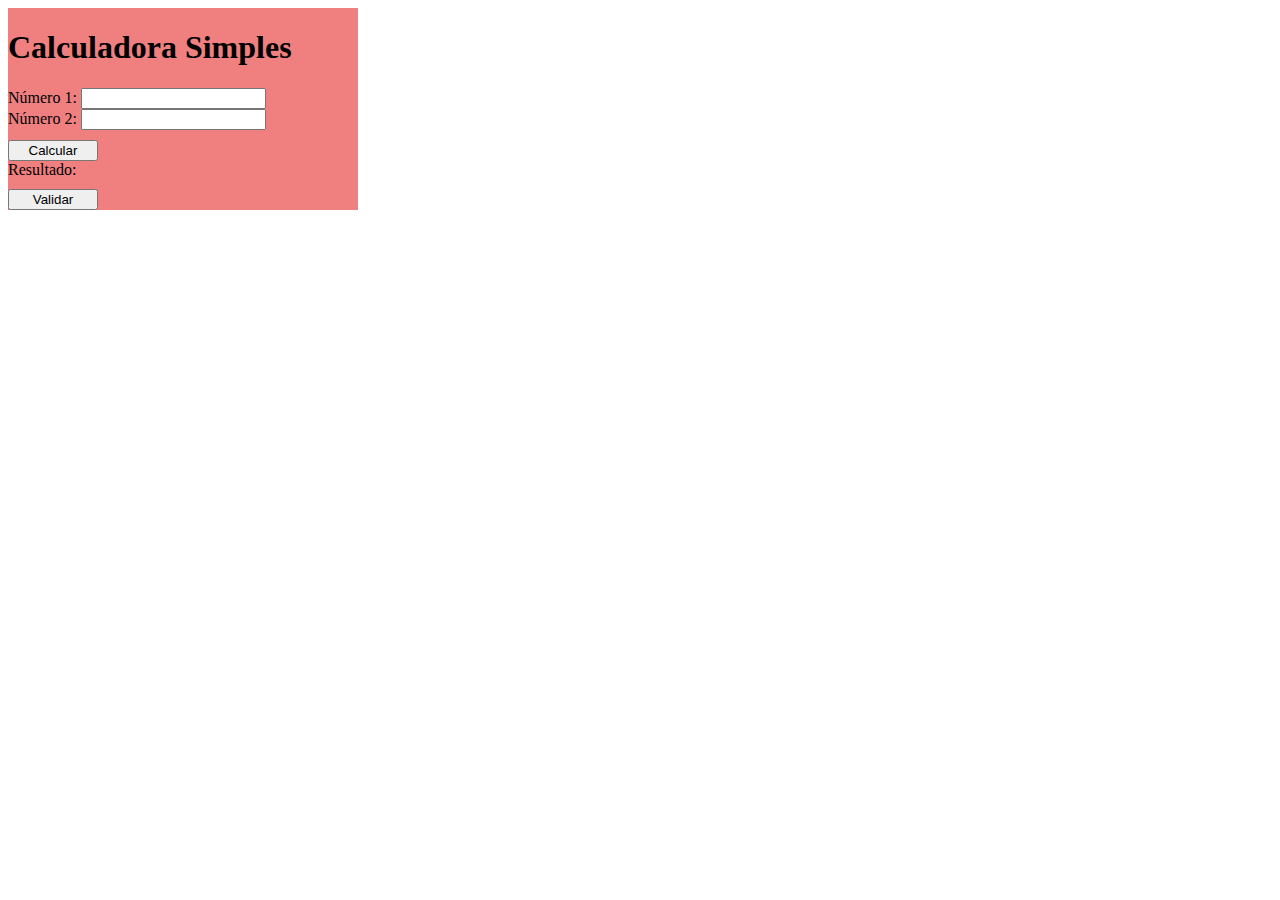
<file: aula1/index.html>
<html>
    <head>
        <link rel="stylesheet" type="text/css" href="./styles.css">
     
    </head>
    <body>
        <div class="container">
            <h1>Calculadora Simples</h1>

            <div>
                <span>Número 1:</span>
                <input id="input-num1" type="number">
            </div>

            <div class="row">
                <span>Número 2:</span>
                <input id="input-num2" type="number">
            </div>            

            <button onclick="calcular()">Calcular</button>
            <!-- class="error" -->
            <span id="txtResultado">Resultado:</span>

            <button>Validar</button>
        </div>

        <script>
            const numero1 = document.getElementById('input-num1')
            const numero2 = document.getElementById('input-num2')
            const txtResultado = document.getElementById('txtResultado')

            function calcular() {
                try {
                    console.log('Calculando alguma coisa...')                
                    const resultado = parseInt(numero1.value) + parseInt(numero2.value)
                    txtResultado.innerText = `Resultado: ${resultado}`    
                    txtResultado.classList.remove('error')
                } catch (error) {
                    txtResultado.innerText = 'Não foi possível calcular.'
                    txtResultado.classList.add('error')
                }
            }
        </script>

        <!-- <script src="main.js"></script> -->
    </body>
</html>
</file>
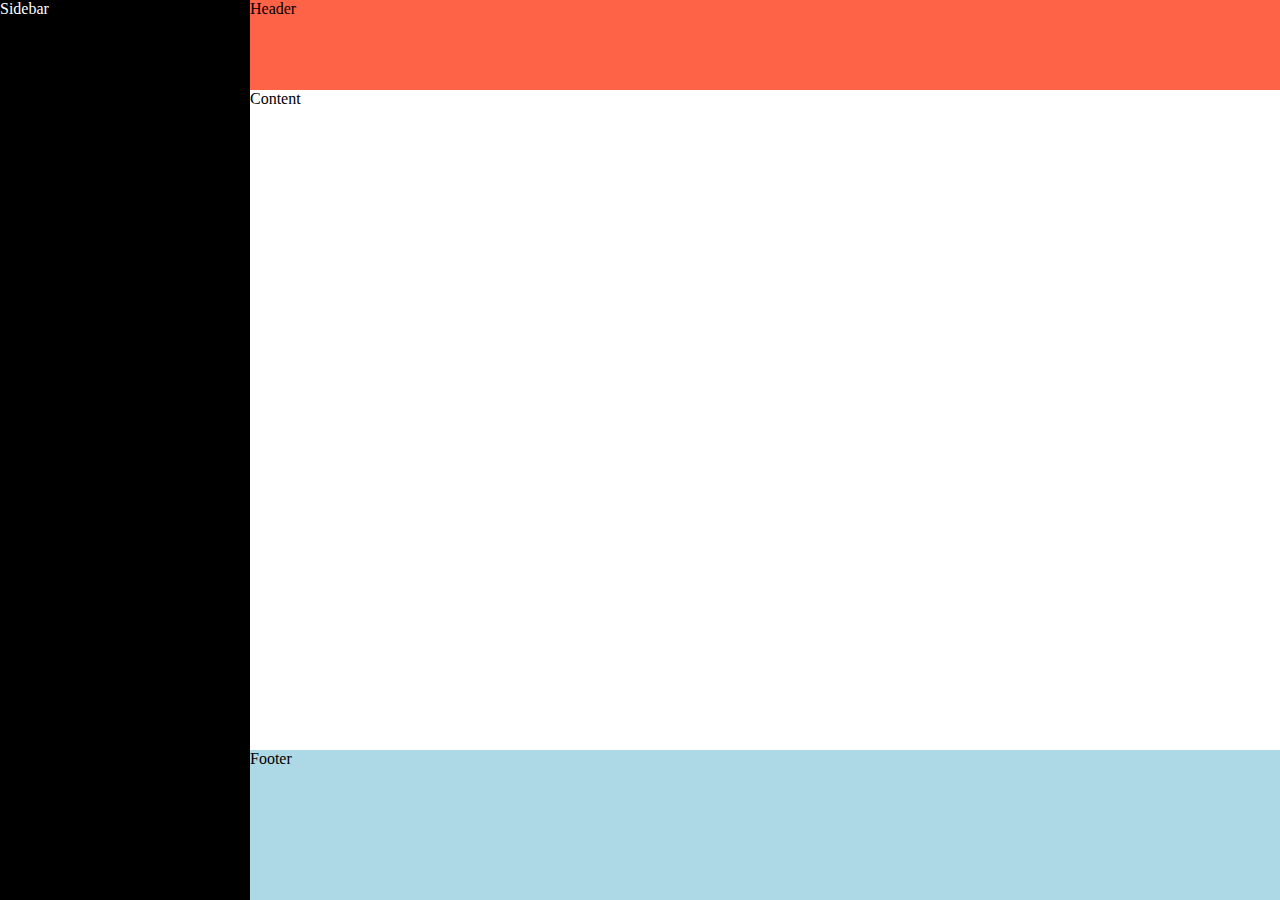
<file: aula3/index.html>
<html>

<head>
    <title>Aula 3 - Grid</title>
    <style>
        * {
            margin: 0;
            box-sizing: border-box;
        }

        .grid-container {
            display: grid;
            height: 100vh;     
            grid-template-columns: 250px 1fr 1fr;       
            grid-template-rows: 90px 1fr 1fr 150px;
            grid-template-areas: 
                "sidebar header header"
                "sidebar conteudo conteudo"
                "sidebar conteudo conteudo"
                "sidebar footer footer"
        }

        .header {
            grid-area: header;    
            background-color: tomato;        
        }
        .sidebar {
            grid-area: sidebar;     
            color: white;
            background: black;       
        }
        .content {
            grid-area: conteudo;            
        }
        .footer_component {
            grid-area: footer;
            background: lightblue;
        }
    </style>
</head>

<body>
    <div class="grid-container">
        <div class="header">Header</div>
        <div class="sidebar">Sidebar</div>
        <div class="content">Content</div>
        <div class="footer_component">Footer</div>
    </div>

</body>

</html>
</file>
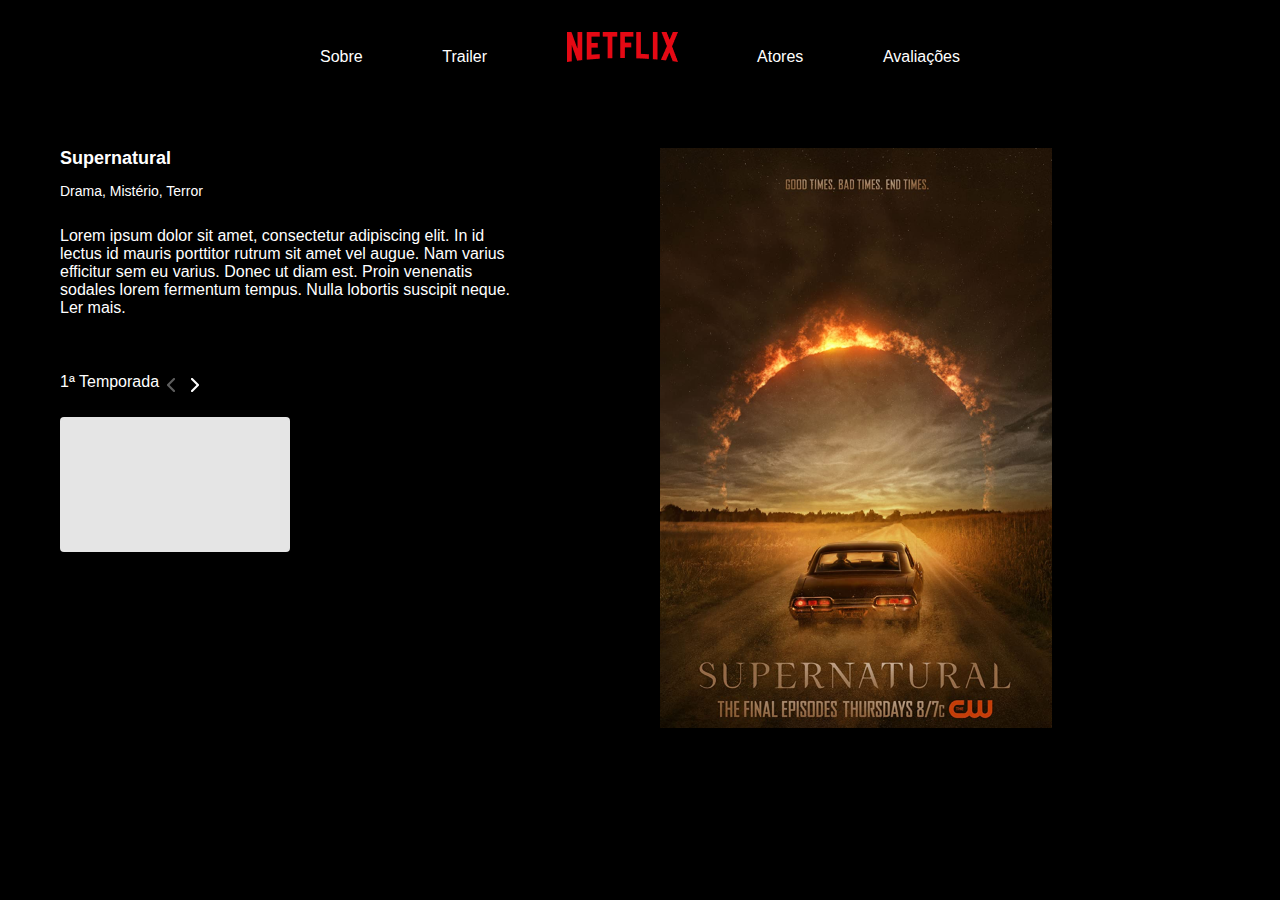
<file: netflix/index.html>
<html lang="pt-BR">
    <head>
        <title>Netflix [Clone]</title>
        <link rel="stylesheet" type="text/css" href="./styles.css">
    </head>
    <body>
        <!-- flex ; column -->
        <div class="container">
            <!-- nav, ul -->
            <div class="menu">
                <ul>
                    <!-- <a aria-label="Ir para sobre" href="#sobre">Sobre</a> -->
                    <li>Sobre</li>
                    <li>Trailer</li>
                    <li>
                        <img alt="Netflix" src="./imgs/netflix-logo.png">
                    </li>
                    <li>Atores</li>
                    <li>Avaliações</li>                
                </ul>                
            </div>

            <div class="row ph-30 gap-150 pt-50">
                <div class="info_serie">
                    <h4 class="titulo">Supernatural</h4>
                    <h6 class="genero m-t-14 m-b-28">Drama, Mistério, Terror</h6>
                    <span class="descricao">Lorem ipsum dolor sit amet, consectetur adipiscing elit. In id lectus id mauris porttitor rutrum sit amet vel augue. Nam varius efficitur sem eu varius. Donec ut diam est. Proin venenatis sodales lorem fermentum tempus. Nulla lobortis suscipit neque. Ler mais.</span>
    
                    <div class="row m-t-56">
                        <span>1ª Temporada</span>
                        <img src="./imgs/chevron-left.png">
                        <img src="./imgs/chevron-right.png">
                    </div>
    
                    <div class="episodios">
                        <div class="card-episodio"></div>
                    </div>
                </div>
    
                <img class="poster" src="./imgs/poster.png">
    
            </div>


        </div>
    </body>
</html>
</file>
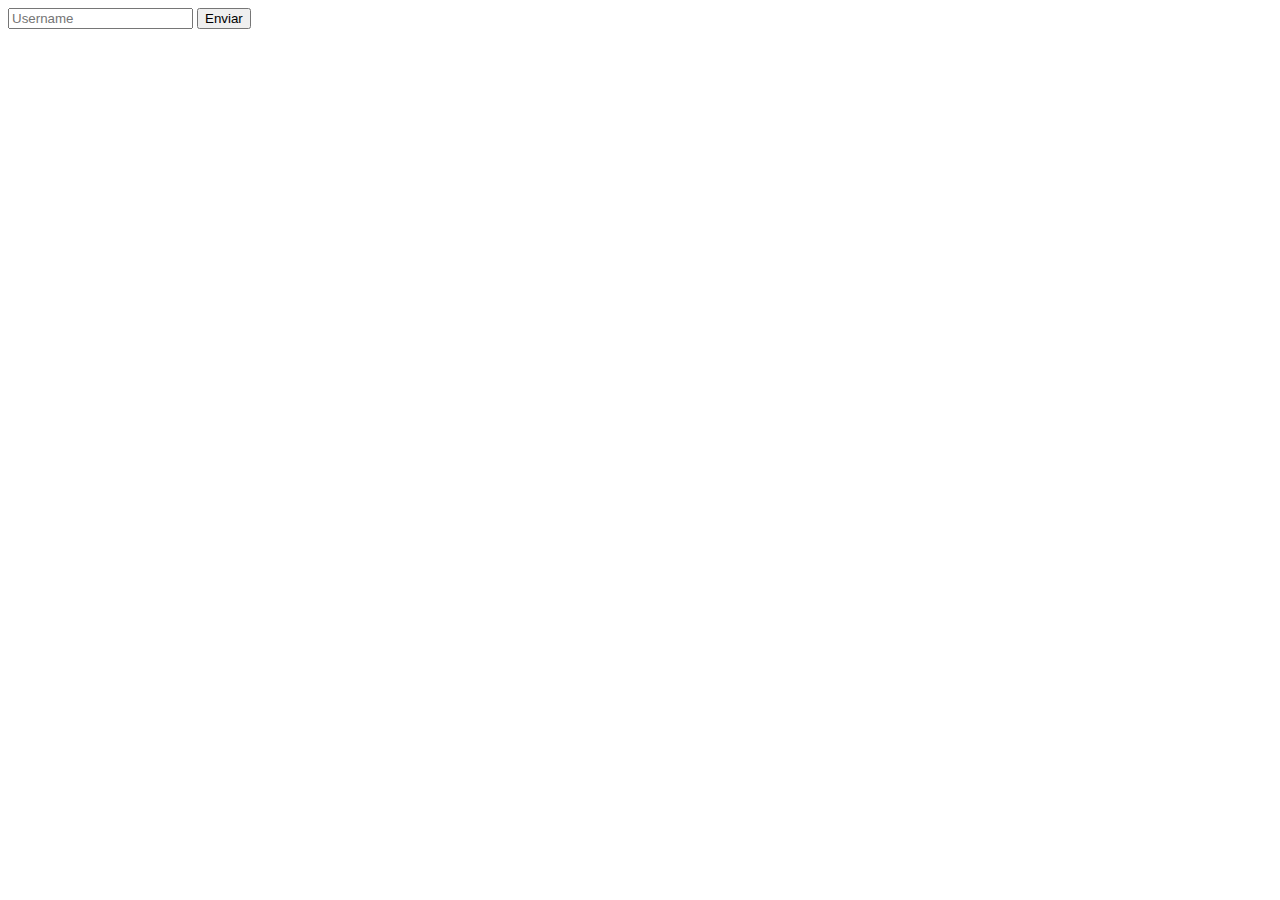
<file: semana04/aula2/index.html>
<html>
    <head></head>
    <body>
        
        <form id="myForm" onsubmit="submitForm(event)">
            <input type="text" name="username" placeholder="Username">
            <button type="submit">Enviar</button>
        </form>

        <!-- 
        click
        submit
        keydown / keyup 
         -->
        <script>
            const myForm = document.getElementById('myForm')

            function submitForm(event) {
                event.preventDefault()
                console.log('submit')
            }

            // myForm.addEventListener('submit', (event) => {
            //     event.preventDefault() // Previne o envio padrão do form
            //     console.log('Submit do Form')
            //     console.log(event)
            // })
        </script>
    </body>
</html>
</file>
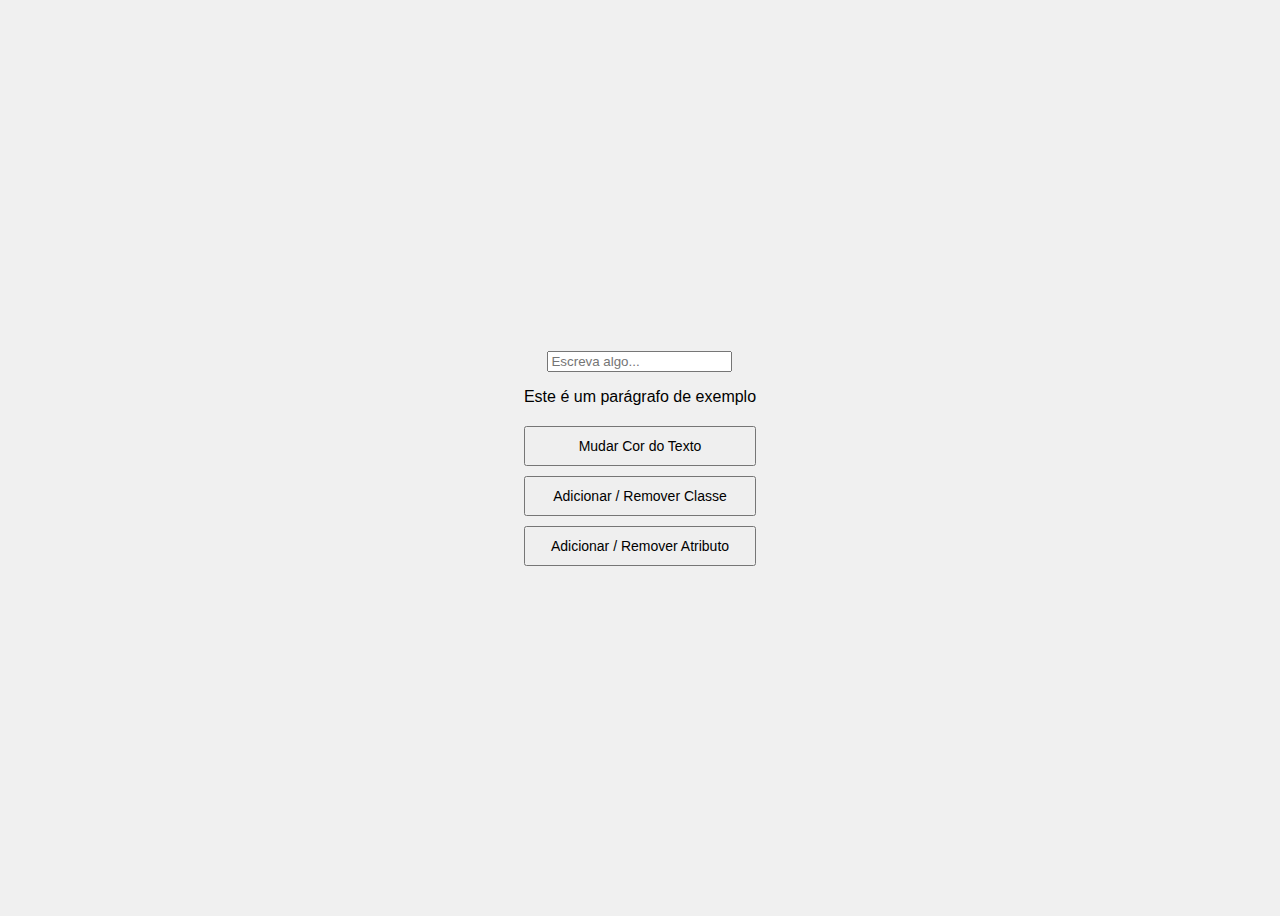
<file: semana04/aula2/correcao-exercicio-aula2/index.html>
<html>

<head>
    <style>
        body {
            font-family: Arial, sans-serif;
            display: flex;
            justify-content: center;
            align-items: center;
            height: 100vh;
            background-color: #f0f0f0;
        }

        .container {
            text-align: center;
        }

        .default-paragraph {
            font-size: 16px;
            margin-bottom: 20px;
        }

        .controls {
            display: flex;
            flex-direction: column;
            gap: 10px;
        }

        button {
            padding: 10px;
            font-size: 14px;
            cursor: pointer;
        }

        .dark-mode {
            background: black;
            color: white;
        }
    </style>
</head>

<body>
    <div class="container">
        <input type="text" id="myInput" placeholder="Escreva algo...">

        <p id="paragraph" class="default-paragraph">Este é um parágrafo de exemplo</p>

        <div class="controls">
            <button id="btn-cor">Mudar Cor do Texto</button>
            <button id="btn-classe" onclick="modificarClasse()">Adicionar / Remover Classe</button>
            <button id="btn-atributo" onclick="modificarAtributo()">Adicionar / Remover Atributo</button>
        </div>
    </div>

    <script>
        const myInput = document.getElementById('myInput')
        myInput.addEventListener('keydown', (event) => {
            console.log('Key Down')
            // console.log(event)
            if (event.code === 'Enter') {
                console.log('apertou o enter')
            }
            // console.log(`Key down: ${event.key}`);
        });

        const btnCor = document.getElementById('btn-cor')
        btnCor.addEventListener('click', (event) => {
            console.log('btn cor clicado')
            console.log(event)
        })


        function modificarCor() {
            const paragrafo = document.getElementById('paragraph')
            paragrafo.style.color = 'red'
        }

        function modificarClasse() {
            const paragrafo = document.getElementById('paragraph')
            paragrafo.classList.toggle('dark-mode')
        }

        function modificarAtributo() {
            const paragrafo = document.getElementById('paragraph')
            paragrafo.setAttribute('aria-label', 'Este é um parágrafo')
        }
    </script>
</body>

</html>
</file>
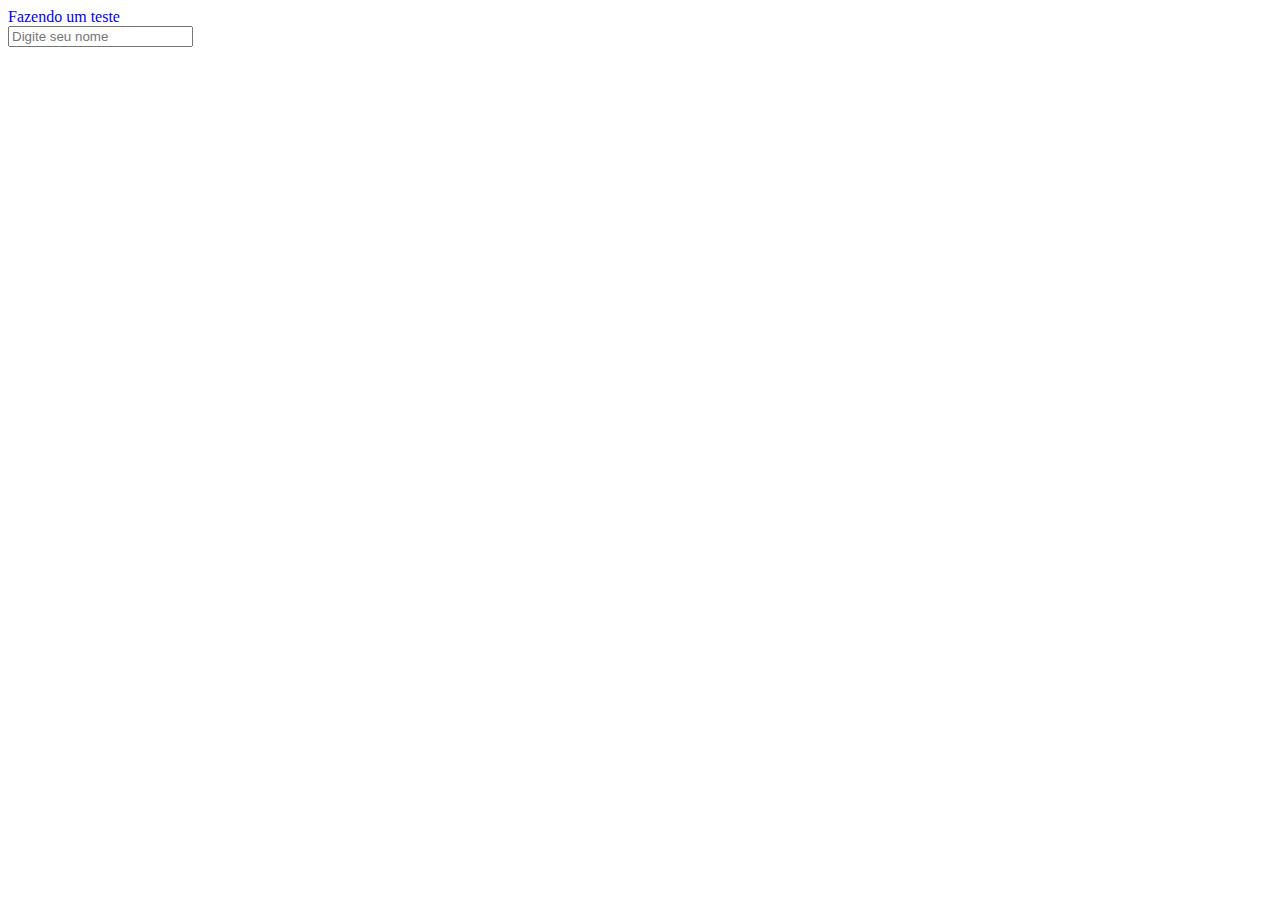
<file: aula.html>
<!DOCTYPE html>
<html lang="en">

<head>
    <meta charset="UTF-8">
    <meta name="viewport" content="width=device-width, initial-scale=1.0">
    <!-- <link rel="stylesheet" href="src/style.css"> -->
    <!-- <script defer></script> -->
    <!-- <script src="src/script.js" defer></script> -->
</head>

<body>   

    <style>
        #container .item { color: blue; }
        div .item { color: green; }
        .item { color: red; }
    </style>

    <div id="container">
        <div class="item">Fazendo um teste</div>
        <input placeholder="Digite seu nome">
    </div>

<!-- class="" -->

    <!-- <h1 id="welcome-text"></h1>

    <input id="meuInput" placeholder="Digite seu nome">

    <div id="myDiv" class="minha-div-personalizada">Esta é minha div</div>
    <button onclick="mudarTema()">Mudar Tema</button>

    <button>Mudar para EN-US</button>

    <script>
        const traducoes = require('./ptbr.json')

        function carregarTraducoes() {
            document.getElementById('welcome-text')
            .innerText = traducoes.welcome

        }
        

        // function mudarTema() {
        //     let myDiv = document.getElementById('myDiv')
        //     myDiv.classList.toggle('dark-mode')
        // }

        // console.log(myDiv)
        // myDiv.style. = 'black'
        // myDiv.style.color = 'white'
    </script> -->

    <!-- <div class="container">
        <p>Parágrafo dentro do container</p>
        <p>Outro texto</p>
        <p>Texto 3</p>
        <p>4</p>
        <p>5</p>
        <p>6</p>
    </div> -->

    <script>
        // let elemento = document.querySelector('.container p')        
        // console.log('Meu Elemento: ')
        // console.log(elemento) //  <p>Parágrafo dentro do container</p>
        // let elemento = document.querySelectorAll('.container p:nth-child(even)');
        // console.log(elemento);
    </script>

</body>

</html>
</file>
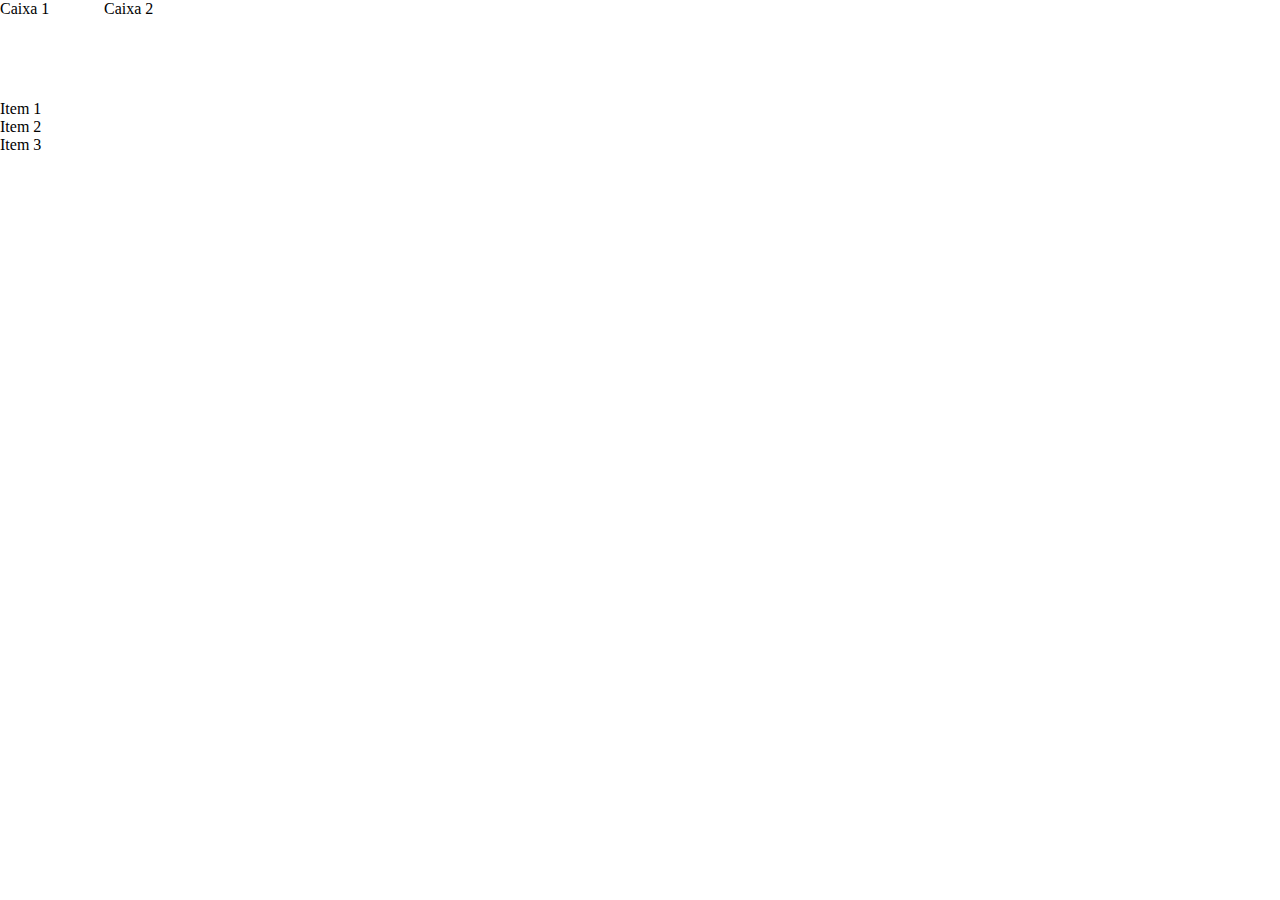
<file: aula2/display.html>
<html>
    <head>
        <link rel="stylesheet" type="text/css" href="./styles.css">
    </head>
    <body>
        <div style="display: inline-block; width: 100px; height: 100px;">Caixa 1</div>
        <div style="display: inline-block; width: 100px; height: 100px;">Caixa 2</div>

        <ul>
            <li>Item 1</li>
            <li>Item 2</li>
            <li>Item 3</li>
        </ul>
        <!-- <span class="d-inline">Texto 1</span>
        <span class="d-block">Texto 2</span>
        <span class="d-block">Texto 3</span> -->

        <!-- <div class="container">
            <div>item1</div>
            <div>item2</div>
            <div>item3</div>
        </div> -->
    </body>
</html>
</file>
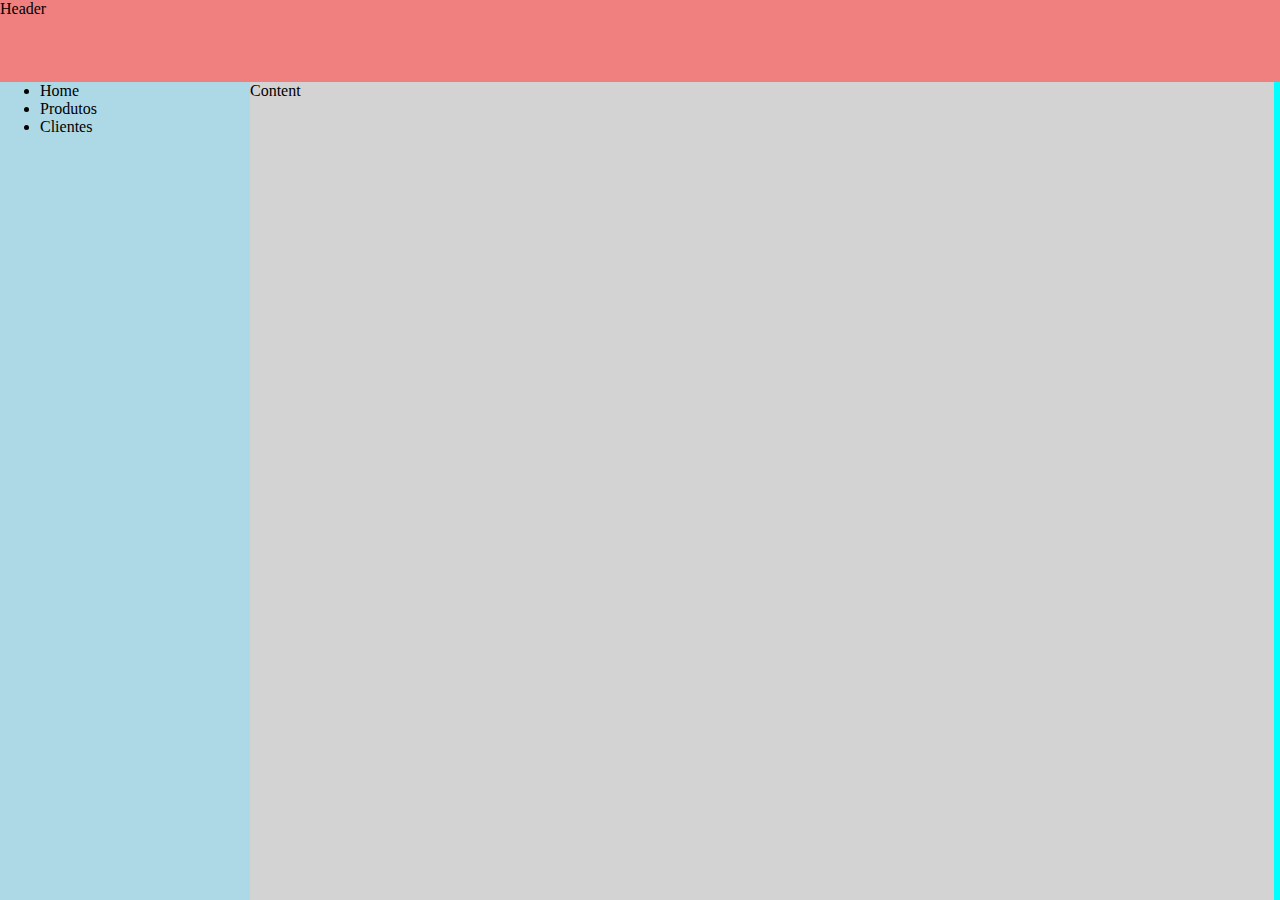
<file: aula2/layout.html>
<html>
    <head>
        <title>Layout 1 (Sidebar + Header + Content)</title>
        <style>
            * {
                margin: 0;
            }

            .container {
                display: flex;
                flex-direction: column;
                height: 100vh;
            }

            .header {
                background-color: lightcoral;
                height: 90px;
            }

            .main {
                display: flex;
                background-color: aqua;
                height: 100%;
            }

            .sidebar {
                background-color: lightblue;
                width: 250px;
            }
            .content {
                background-color: lightgrey;
                width: 80%;
            }
        </style>
    </head>

    <body>
        <!-- display flex -->
        <div class="container">
            <div class="header">Header</div>            
            
            <div class="main">
                <div class="sidebar">
                    <ul>
                        <li>Home</li>
                        <li>Produtos</li>
                        <li>Clientes</li>
                    </ul>
                </div>
                <div class="content">
                    Content
                </div>
            </div>
        </div>
    </body>
</html>
</file>
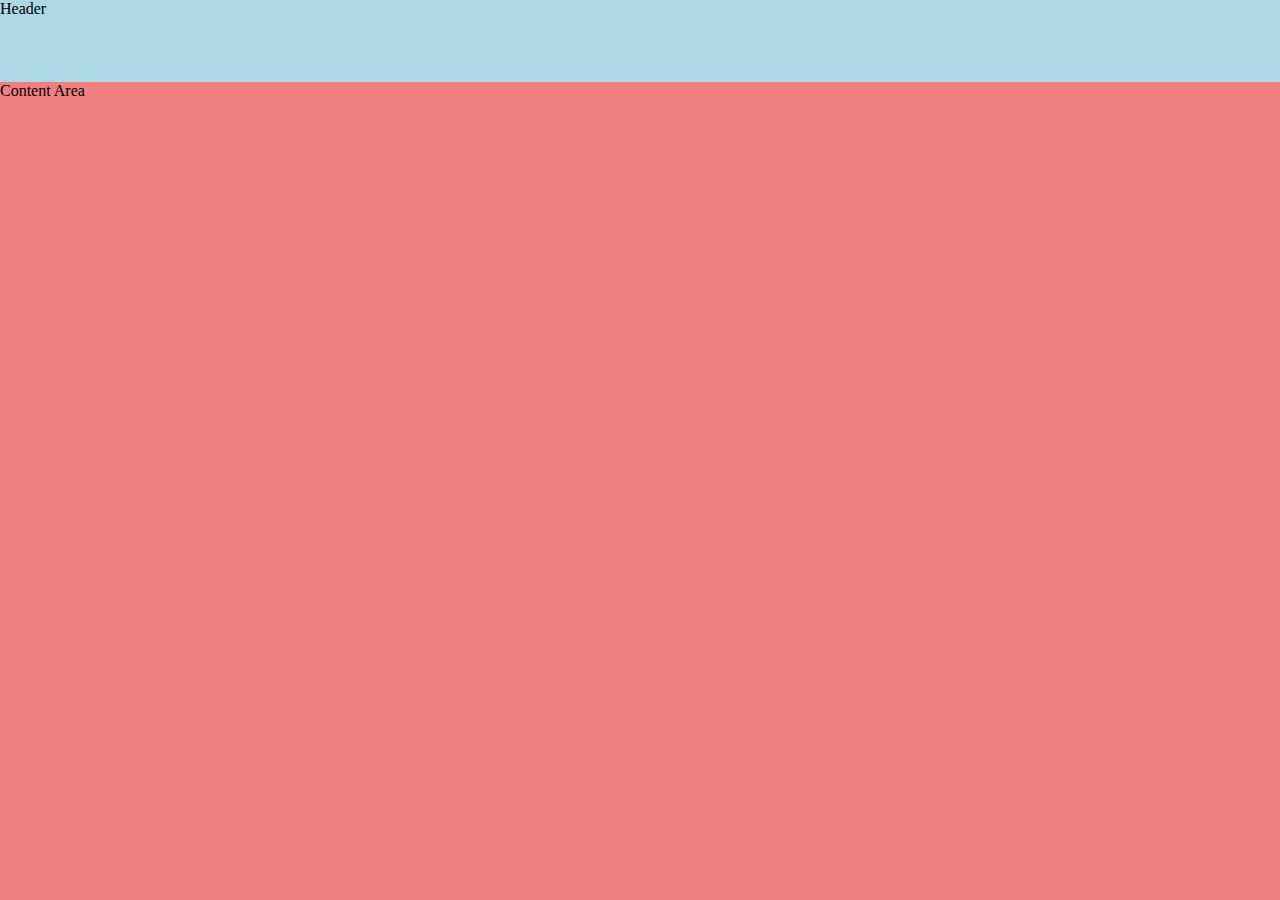
<file: aula2/layout2.html>
<html>
    <head>
        <title>Layout 2 (Header + Content)</title>
        <style>
            * {
                margin: 0;
            }       

            .container {
                display: flex;
                flex-direction: column;
                height: 100vh;
                /* background-color: aliceblue; */
            }

            .header {
                height: 90px;
                background-color: lightblue;
            }

            .main {
                display: flex;
                width: 100vw;
                height: 100%;
            }

            .content {
                background-color: lightcoral;
                width: 100%;
            }
        </style>
    </head>

    <body>      
        <div class="container">
            <div class="header">
                Header
            </div>
            <div class="main">
                <div class="content">
                    Content Area
                </div>
            </div>
        </div>
    </body>
</html>
</file>
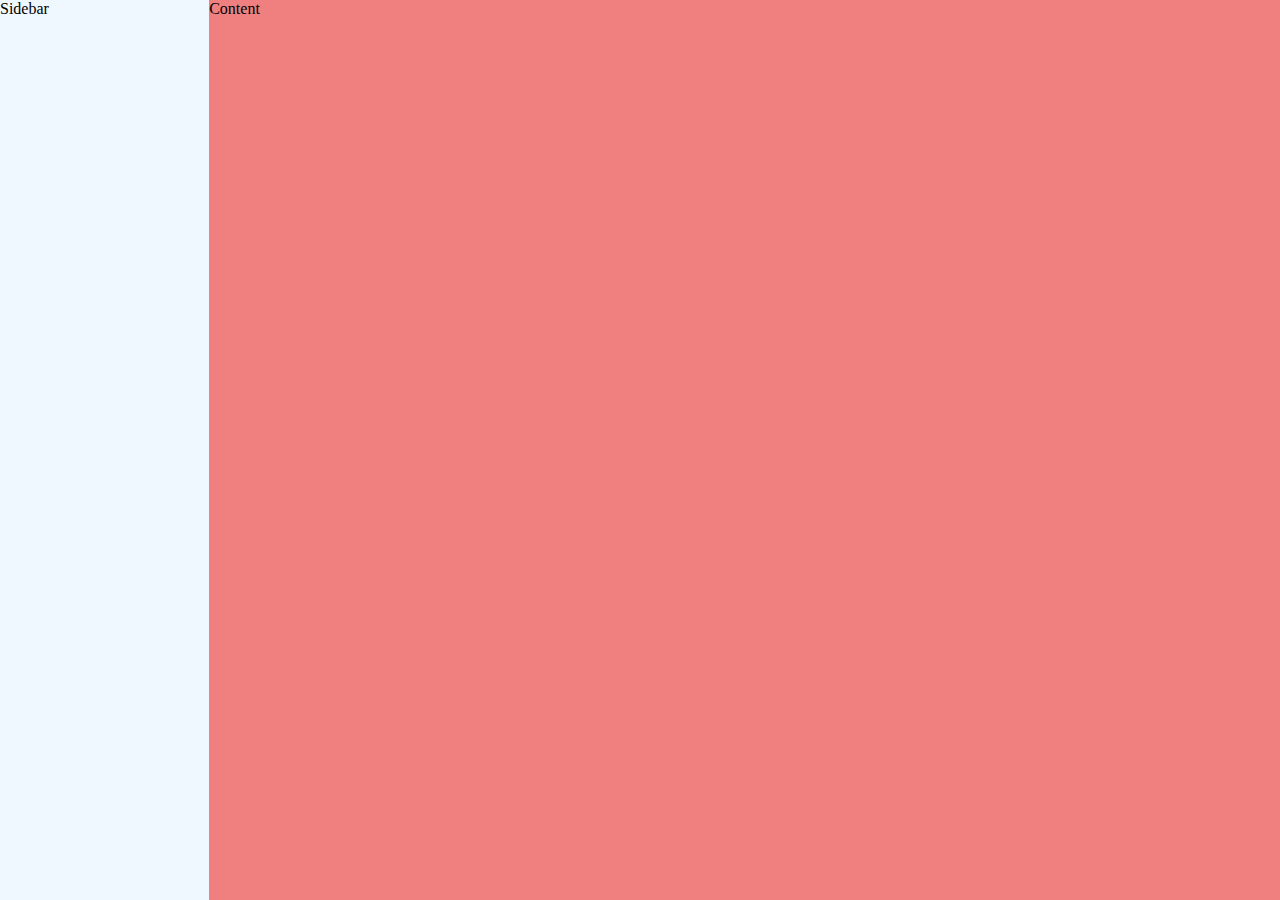
<file: aula2/layout3.html>
<html>
    <head>
        <title>Layout 2 (Sidebar + Content)</title>
        <style>
            * {
                margin: 0;
            }       

            .container {
                display: flex;
                flex-direction: row;
                height: 100vh;                
            }

            .sidebar {
                width: 250px;
                background-color: aliceblue;
            }

            .content {
                width: 100%;
                background-color: lightcoral;
            }

            
        </style>
    </head>

    <body>      
        <div class="container">
           <div class="sidebar">
            Sidebar
           </div>
           <div class="content">
            Content
           </div>
        </div>
    </body>
</html>
</file>
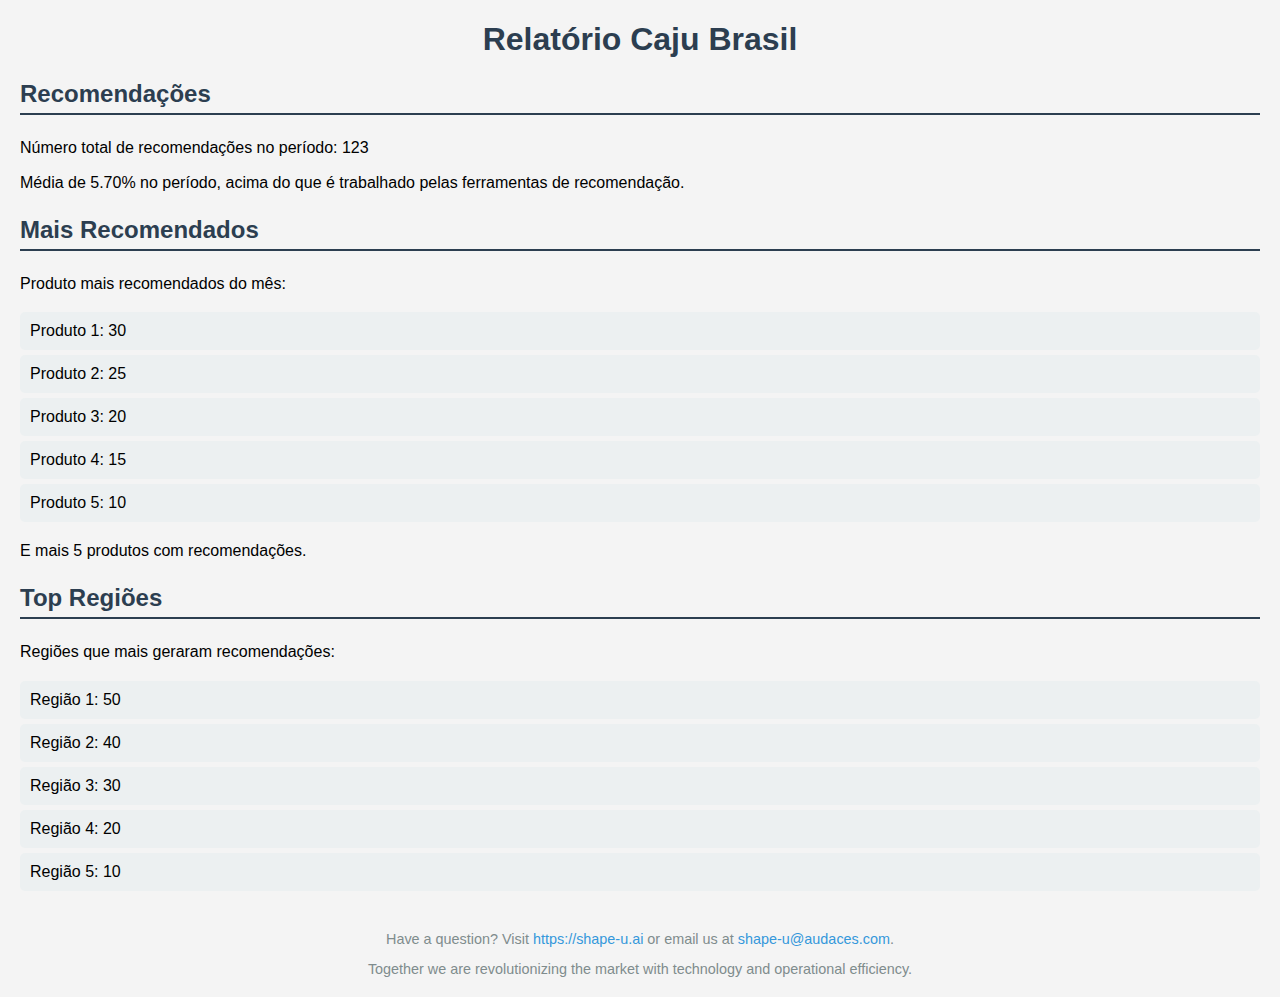
<file: pdf/pdf.html>
<!DOCTYPE html>
<html lang="en">
<head>
  <meta charset="UTF-8">
  <meta name="viewport" content="width=device-width, initial-scale=1.0">
  <title>Relatório</title>
  <style>
    body {
      font-family: Arial, sans-serif;
      margin: 20px;
    }
    h1, h2 {
      color: #2C3E50;
    }
    .section {
      margin-bottom: 20px;
    }
    .section h2 {
      border-bottom: 2px solid #2C3E50;
      padding-bottom: 5px;
    }
    .highlight {
      background-color: #ECF0F1;
      padding: 5px;
      border-radius: 3px;
    }
    .footer {
      margin-top: 40px;
      font-size: 0.9em;
      color: #7F8C8D;
    }
  </style>
  <style>
    body {
      font-family: Arial, sans-serif;
      margin: 20px;
      background-color: #f4f4f4;
    }
    .container {
      background-color: #fff;
      padding: 20px;
      border-radius: 10px;
      box-shadow: 0 0 10px rgba(0, 0, 0, 0.1);
      max-width: 800px;
      margin: auto;
    }
    h1 {
      color: #2C3E50;
      text-align: center;
    }
    h2 {
      color: #2C3E50;
      border-bottom: 2px solid #2C3E50;
      padding-bottom: 5px;
      margin-top: 20px;
    }
    .section {
      margin-bottom: 20px;
    }
    .section p {
      margin: 10px 0;
      line-height: 1.6;
    }
    .highlight {
      background-color: #ECF0F1;
      padding: 5px;
      border-radius: 3px;
    }
    ul {
      list-style: none;
      padding: 0;
    }
    ul li {
      background-color: #ECF0F1;
      margin: 5px 0;
      padding: 10px;
      border-radius: 5px;
    }
    .footer {
      text-align: center;
      margin-top: 40px;
      font-size: 0.9em;
      color: #7F8C8D;
    }
    .footer a {
      color: #3498DB;
      text-decoration: none;
    }
    .footer a:hover {
      text-decoration: underline;
    }
  </style>
</head>
<body>

  <h1>Relatório <span id="nome-loja">[NOME_LOJA]</span></h1>

  <div class="section">
    <h2>Recomendações</h2>
    <p>Número total de recomendações no período: <span id="recomendacoes-count">[RECOMENDACOES_COUNT]</span></p>
    <p>Média de 5.70% no período, acima do que é trabalhado pelas ferramentas de recomendação.</p>
  </div>

  <div class="section">
    <h2>Mais Recomendados</h2>
    <p>Produto mais recomendados do mês:</p>
    <ul>
      <li><span id="produto-recomendado1">[PRODUTO_RECOMENDADO1]</span>: <span id="produto-recomendado-count1">[PRODUTO_RECOMENDADO_COUNT1]</span></li>
      <li><span id="produto-recomendado2">[PRODUTO_RECOMENDADO2]</span>: <span id="produto-recomendado-count2">[PRODUTO_RECOMENDADO_COUNT2]</span></li>
      <li><span id="produto-recomendado3">[PRODUTO_RECOMENDADO3]</span>: <span id="produto-recomendado-count3">[PRODUTO_RECOMENDADO_COUNT3]</span></li>
      <li><span id="produto-recomendado4">[PRODUTO_RECOMENDADO4]</span>: <span id="produto-recomendado-count4">[PRODUTO_RECOMENDADO_COUNT4]</span></li>
      <li><span id="produto-recomendado5">[PRODUTO_RECOMENDADO5]</span>: <span id="produto-recomendado-count5">[PRODUTO_RECOMENDADO_COUNT5]</span></li>
    </ul>
    <p>E mais <span id="qtd-produtos-recomendados">[QTD_PRODUTOS_RECOMENDADOS]</span> produtos com recomendações.</p>
  </div>

  <div class="section">
    <h2>Top Regiões</h2>
    <p>Regiões que mais geraram recomendações:</p>
    <ul>
      <li><span id="regiao1">[REGIAO_1]</span>: <span id="qtd-regiao1">[QTD_REGIAO1]</span></li>
      <li><span id="regiao2">[REGIAO_2]</span>: <span id="qtd-regiao2">[QTD_REGIAO2]</span></li>
      <li><span id="regiao3">[REGIAO_3]</span>: <span id="qtd-regiao3">[QTD_REGIAO3]</span></li>
      <li><span id="regiao4">[REGIAO_4]</span>: <span id="qtd-regiao4">[QTD_REGIAO4]</span></li>
      <li><span id="regiao5">[REGIAO_5]</span>: <span id="qtd-regiao5">[QTD_REGIAO5]</span></li>
    </ul>
  </div>

  <div class="footer">
    <p>Have a question? Visit <a href="https://shape-u.ai">https://shape-u.ai</a> or email us at <a href="mailto:shape-u@audaces.com">shape-u@audaces.com</a>.</p>
    <p>Together we are revolutionizing the market with technology and operational efficiency.</p>
  </div>

  <script>
    // JavaScript to replace placeholders with actual values
    document.getElementById('nome-loja').textContent = 'Caju Brasil';
    document.getElementById('recomendacoes-count').textContent = '123';
    document.getElementById('produto-recomendado1').textContent = 'Produto 1';
    document.getElementById('produto-recomendado-count1').textContent = '30';
    document.getElementById('produto-recomendado2').textContent = 'Produto 2';
    document.getElementById('produto-recomendado-count2').textContent = '25';
    document.getElementById('produto-recomendado3').textContent = 'Produto 3';
    document.getElementById('produto-recomendado-count3').textContent = '20';
    document.getElementById('produto-recomendado4').textContent = 'Produto 4';
    document.getElementById('produto-recomendado-count4').textContent = '15';
    document.getElementById('produto-recomendado5').textContent = 'Produto 5';
    document.getElementById('produto-recomendado-count5').textContent = '10';
    document.getElementById('qtd-produtos-recomendados').textContent = '5';
    document.getElementById('regiao1').textContent = 'Região 1';
    document.getElementById('qtd-regiao1').textContent = '50';
    document.getElementById('regiao2').textContent = 'Região 2';
    document.getElementById('qtd-regiao2').textContent = '40';
    document.getElementById('regiao3').textContent = 'Região 3';
    document.getElementById('qtd-regiao3').textContent = '30';
    document.getElementById('regiao4').textContent = 'Região 4';
    document.getElementById('qtd-regiao4').textContent = '20';
    document.getElementById('regiao5').textContent = 'Região 5';
    document.getElementById('qtd-regiao5').textContent = '10';
  </script>
  
</body>
</html>
</file>
<file: aula1/styles.css>
.container {
    display: flex;
    flex-direction: column;/* ORIGINAL */    
    max-width: 350px;
    background-color: lightcoral;
}

.row {
    /* display: flex;
    flex-direction: row; */
}

button {
    width: 90px;
    margin-top: 10px;  
}

.error {
    color: red;
}
</file>
<file: netflix/styles.css>
* {
    margin: 0;
    color: white;
    font-family: 'Inter', sans-serif;
    box-sizing: border-box;
}

.container {
    display: flex;
    flex-direction: column;
    background-color: black;
    min-height: 100%;    
}

.menu ul {
    display: flex;
    flex-direction: row;    
    list-style-type: none;
    padding: 2em 25vw;
    justify-content: space-between;
    align-items: flex-end

}

ul li {
    cursor: pointer;
}

.info_serie {
    display: flex;
    flex-direction: column;
    width: 450px;
}

.titulo {
    font-size: 18px;
}

.genero {
    font-size: 14px;
    font-weight: 400;
}

.row {
    display: flex;
    flex-direction: row;    
}

.episodios {
    display: flex;
    flex-direction: row;
    margin-top: 20px;
}

.card-episodio {
    width: 230px;
    height: 135px;
    background-color: #E5E5E5;
    border-radius: 4px;
}

.m-t-14 {
    margin-top: 14px;
}

.m-t-20 {
    margin-top: 20px;
}

.m-b-28 {
    margin-bottom: 28px;
}

.m-t-56 {
    margin-top: 56px;
}

.poster {
    width: 392px;
}

.ph-30 {
    padding-left: 60px;
    padding-right: 60px;
}

.gap-150 {
    gap: 150px;
}

.pt-50 {
    padding-top: 50px;
}
</file>
<file: aula2/styles.css>
* {
    margin: 0;
    padding: 0;
}

.container {
    display: block;
    background-color: lightblue;
}

.d-block {
    display: block;
    /* margin: 0 auto; */
}

.d-inline {
    display: inline;
}
</file>
